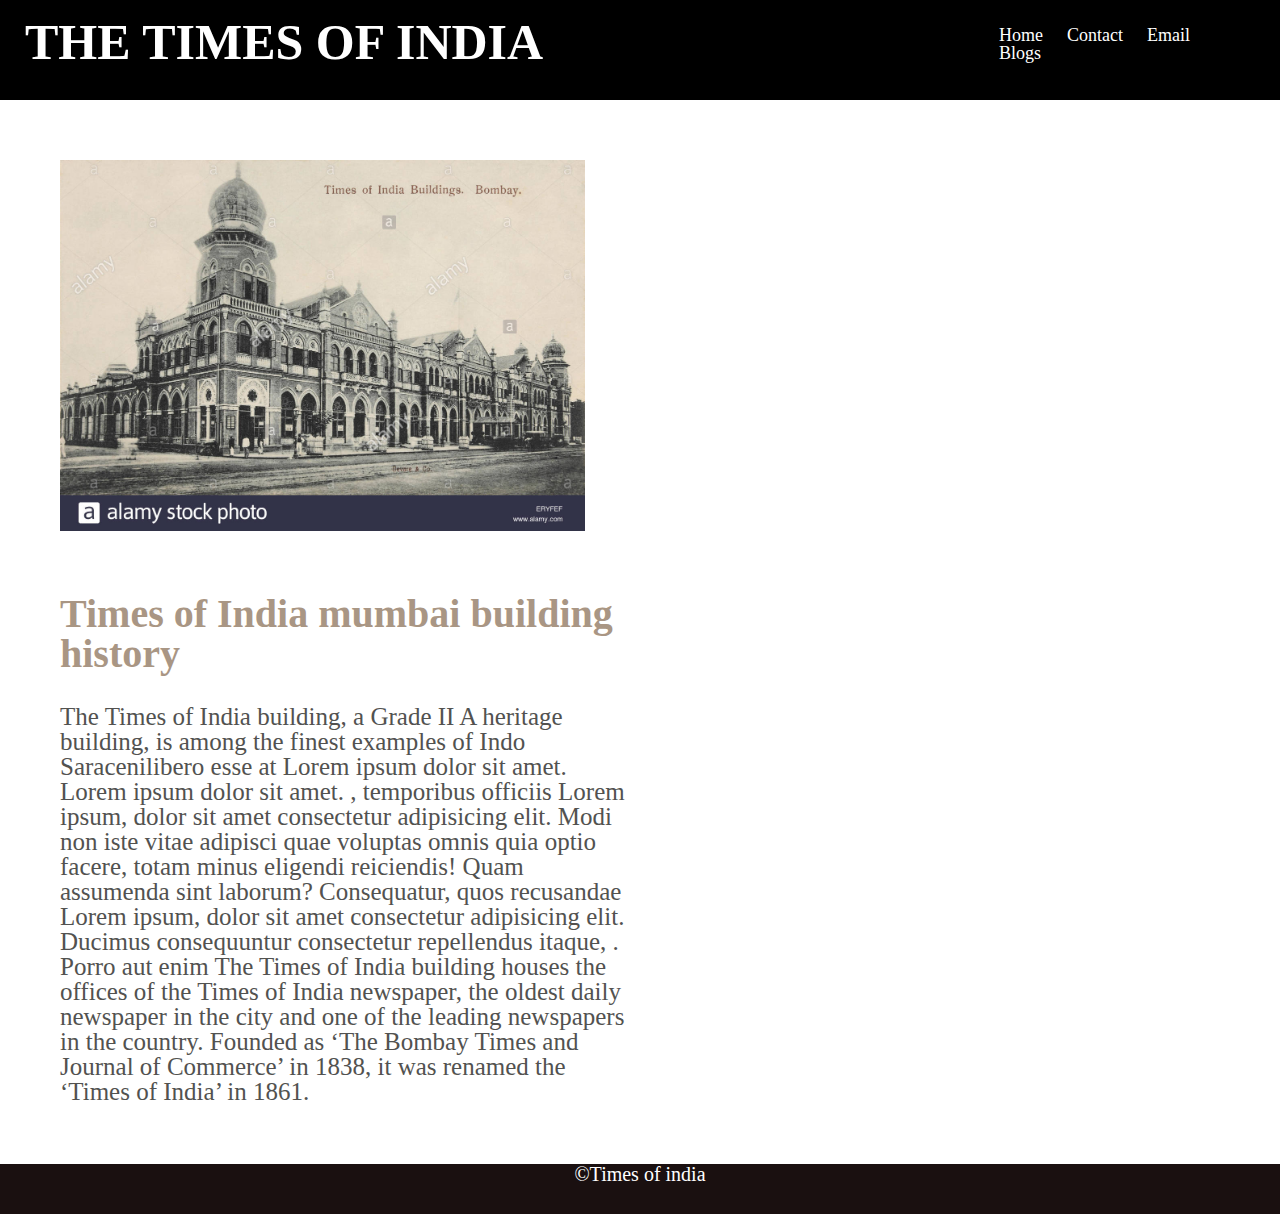
<file: block-BHaaax/index.html>
<!DOCTYPE html>
<html lang="en">
<head>
    <meta charset="UTF-8">
    <meta http-equiv="X-UA-Compatible" content="IE=edge">
    <meta name="viewport" content="width=device-width, initial-scale=1.0">
    <title>blog page exercise</title>
    <link rel="stylesheet" href="asset/stylesheet/style.css">
</head>
<body>
    <header>
     <h1>THE TIMES OF INDIA</h1>  
     <nav>
         <a href="">Home</a>
         <a href="">Contact</a>
         <a href="">Email</a>
         <a href="">Blogs</a>
     </nav>
    </header>
    <main>
        <section>
            <img src="asset/media/ERYFEF.jpg" alt="building">
            <div>
                <h2>Times of India mumbai building history</h2>
                <p>The Times of India building, a Grade II A heritage building, is among the finest examples of Indo Saracenilibero esse at Lorem ipsum dolor sit amet. Lorem ipsum dolor sit amet. , temporibus officiis Lorem ipsum, dolor sit amet consectetur adipisicing elit. Modi non iste vitae adipisci quae voluptas omnis quia optio facere, totam minus eligendi reiciendis! Quam assumenda sint laborum? Consequatur, quos recusandae Lorem ipsum, dolor sit amet consectetur adipisicing elit. Ducimus consequuntur consectetur repellendus itaque, . Porro aut enim 
                    The Times of India building houses the offices of the Times of India newspaper, the oldest daily newspaper in the city and one of the leading newspapers in the country.  Founded as ‘The Bombay Times and Journal of Commerce’ in 1838, it was renamed the ‘Times of India’ in 1861.
                    
                    </p>
            </div>
        </section>
        <footer>
            <a class="footer" href="https://timesofindia.indiatimes.com/">&copy;Times of india</a>
        </footer>
    </main>
</body>
</html>
</file>
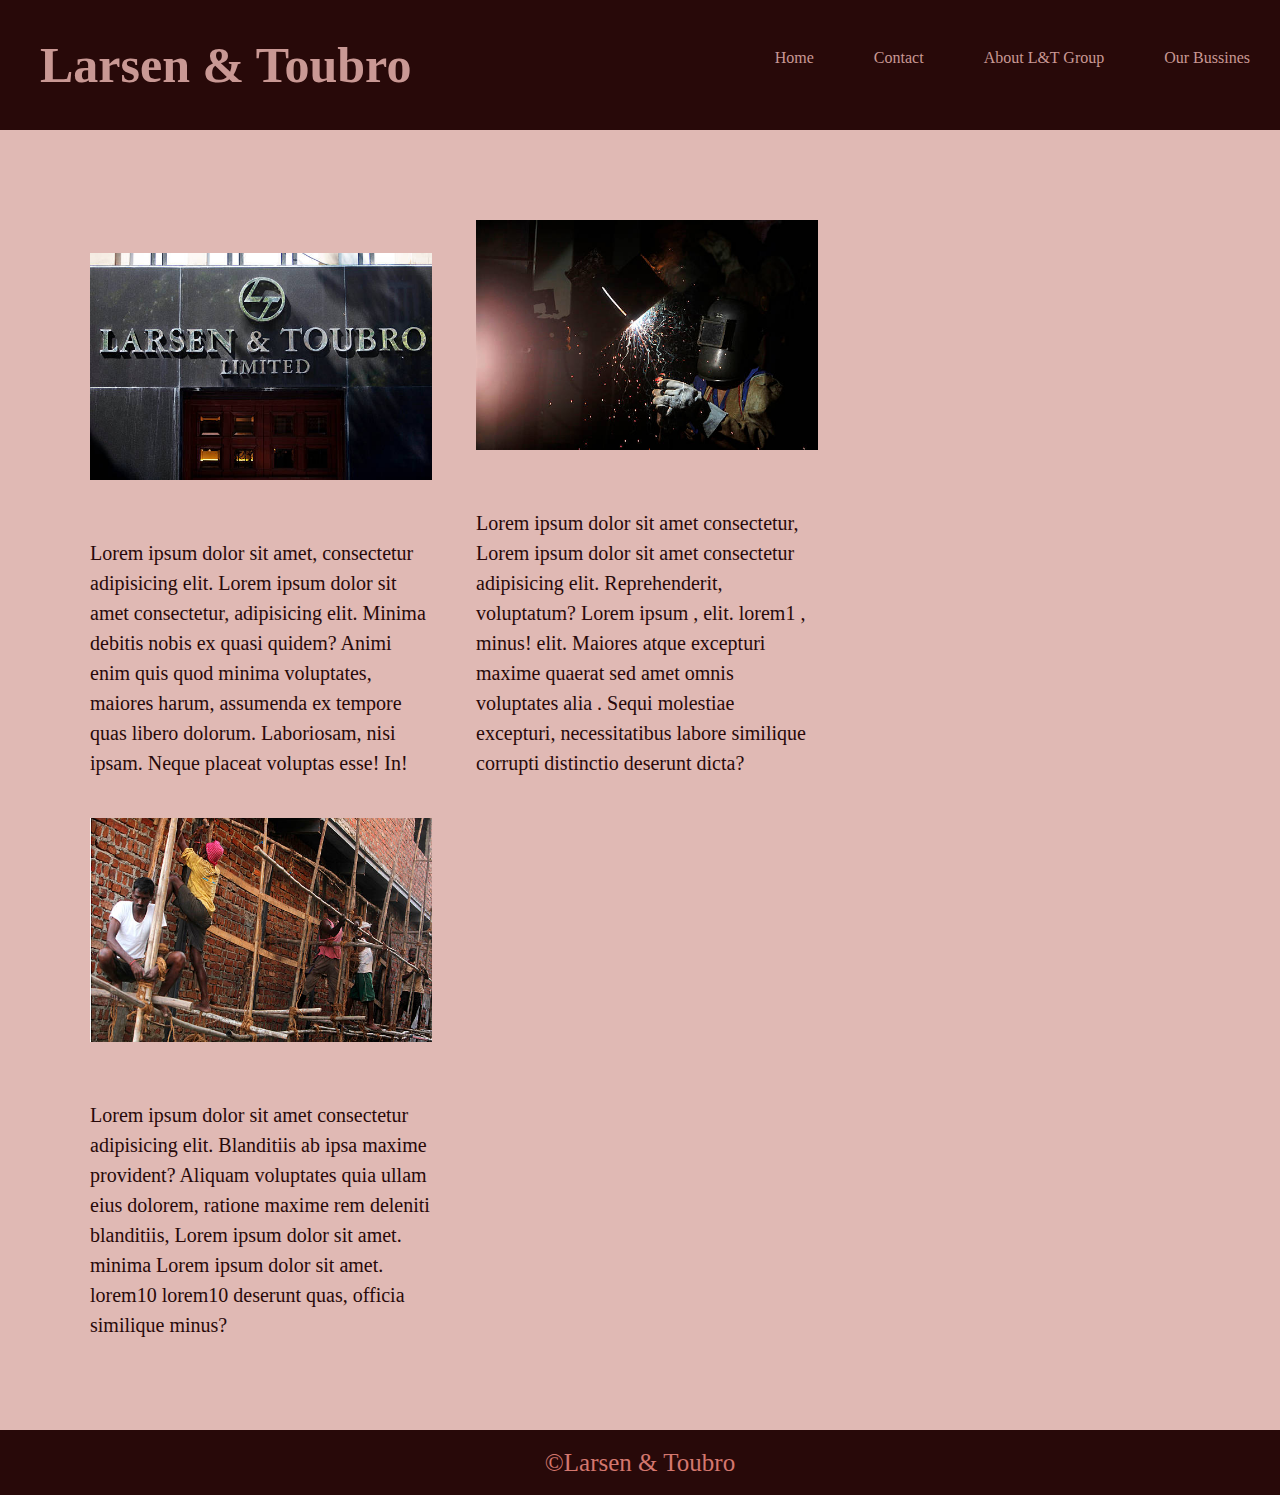
<file: block-BHaaba/index.html>
<!-- ### Exercise 2

1. Create a simple page having a header, main content, and a footer.

2. Inside the header keep the brand name to the left and all the navigation to the right.

3. Inside the main content crate three columns. In each column take one image and a paragraph below the image.
4. Using float is necessary. -->
<!DOCTYPE html>
<html lang="en">
<head>
    <meta charset="UTF-8">
    <meta http-equiv="X-UA-Compatible" content="IE=edge">
    <meta name="viewport" content="width=device-width, initial-scale=1.0">
    <title>Blog page 2</title>
    <link rel="stylesheet" href="asset/stylesheet/style.css">
</head>
<body>
    <header> <h1>Larsen & Toubro</h1>
        <nav>
            <a href="">Our Bussines</a>
            <a href=""> About L&T Group</a>
            <a href="">Contact</a>
            <a href="">Home</a>
        </nav></header>
   
    <section>
        <div>
            <img src="asset/media/turbo1.jpeg" alt="turbo1">
            <p>Lorem ipsum dolor sit amet, consectetur adipisicing elit. Lorem ipsum dolor sit amet consectetur, adipisicing elit. Minima debitis nobis ex quasi quidem? Animi enim quis quod minima voluptates, maiores harum, assumenda ex tempore quas libero dolorum. Laboriosam, nisi ipsam. Neque placeat voluptas esse! In!</p>
        </div>
        <div>
            <img src="asset/media/turbo2.jpeg" alt="turbo2">
            <p>Lorem ipsum dolor sit amet consectetur, Lorem ipsum dolor sit amet consectetur adipisicing elit. Reprehenderit, voluptatum? Lorem ipsum ,  elit. lorem1 , minus!  elit. Maiores atque excepturi maxime quaerat sed amet omnis voluptates alia . Sequi molestiae excepturi, necessitatibus labore similique corrupti distinctio deserunt dicta?</p>
        </div>
        <div>
            <img src="asset/media/turbo3.jpeg" alt="turbo3">
            <p>Lorem ipsum dolor sit amet consectetur adipisicing elit. Blanditiis ab ipsa maxime provident? Aliquam voluptates quia ullam eius dolorem, ratione maxime rem deleniti blanditiis, Lorem ipsum dolor sit amet. minima Lorem ipsum dolor sit amet. lorem10 lorem10 deserunt quas, officia similique minus?</p>
        </div>
    </section>
    <footer>
        &copy;Larsen & Toubro
    </footer>
</body>
</html>
</file>
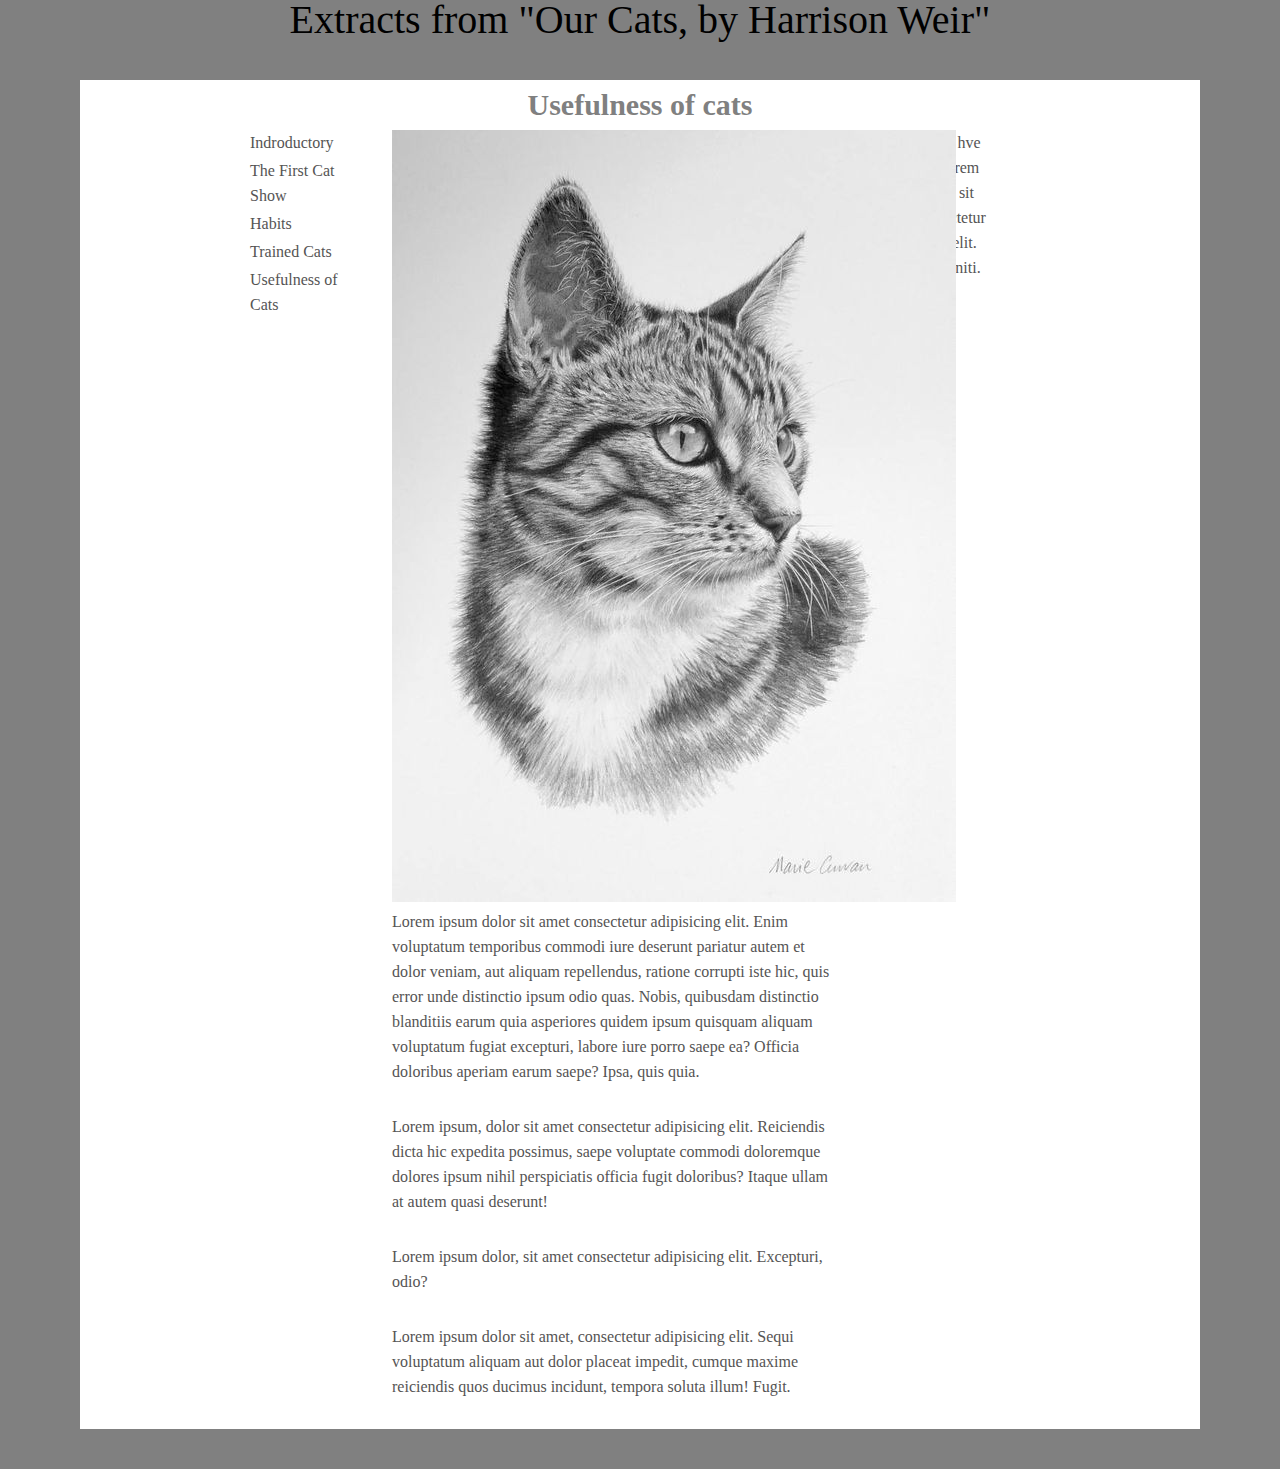
<file: block-BHaabd/index.html>
<!-- 
### Create a page according to the layout shown below

![Positioning Content Exercise 1](https://raw.githubusercontent.com/suraj122/AC-STYLE-images/master/positioning-content/ex-1.png)

- Using CSS resets is necessary.
- Use semantic tags and keep the nesting and indentation proper. -->
<!DOCTYPE html>
<html lang="en">
<head>
    <meta charset="UTF-8">
    <meta http-equiv="X-UA-Compatible" content="IE=edge">
    <meta name="viewport" content="width=device-width, initial-scale=1.0">
    <title>assignment1</title>
    <link rel="stylesheet" href="assets/stylesheet/style.css">
</head>
<body>
    <header>Extracts from "Our Cats, by Harrison Weir"</header>
    <main>
        <section>
            <h1>Usefulness of cats</h1>
            <div class="col1">
                <p>Indroductory</p>
                <p>The First Cat Show</p>
                <p>Habits</p>
                <p>Trained Cats</p>
                <p>Usefulness of Cats</p>
            </div>
            <div class="col2 container"><img src="assets/media/cat.jpeg" alt="cat">
           <p class="para">Lorem ipsum dolor sit amet consectetur adipisicing elit. Enim voluptatum temporibus commodi iure deserunt pariatur autem et dolor veniam, aut aliquam repellendus, ratione corrupti iste hic, quis error unde distinctio ipsum odio quas. Nobis, quibusdam distinctio blanditiis earum quia asperiores quidem ipsum quisquam aliquam voluptatum fugiat excepturi, labore iure porro saepe ea? Officia doloribus aperiam earum saepe? Ipsa, quis quia.</p>
            <p class="para">Lorem ipsum, dolor sit amet consectetur adipisicing elit. Reiciendis dicta hic expedita possimus, saepe voluptate commodi doloremque dolores ipsum nihil perspiciatis officia fugit doloribus? Itaque ullam at autem quasi deserunt!</p>
            <p class="para">Lorem ipsum dolor, sit amet consectetur adipisicing elit. Excepturi, odio?</p>
            <p class="para">Lorem ipsum dolor sit amet, consectetur adipisicing elit. Sequi voluptatum aliquam aut dolor placeat impedit, cumque maxime reiciendis quos ducimus incidunt, tempora soluta illum! Fugit.</p>
            </div>
            <div class="col3">Let any one hve a plugue Lorem ipsum dolor sit amet consectetur adipisicing elit. Earum, deleniti. regard them</div>
        </section>
    </main>
</body>
</html>
</file>
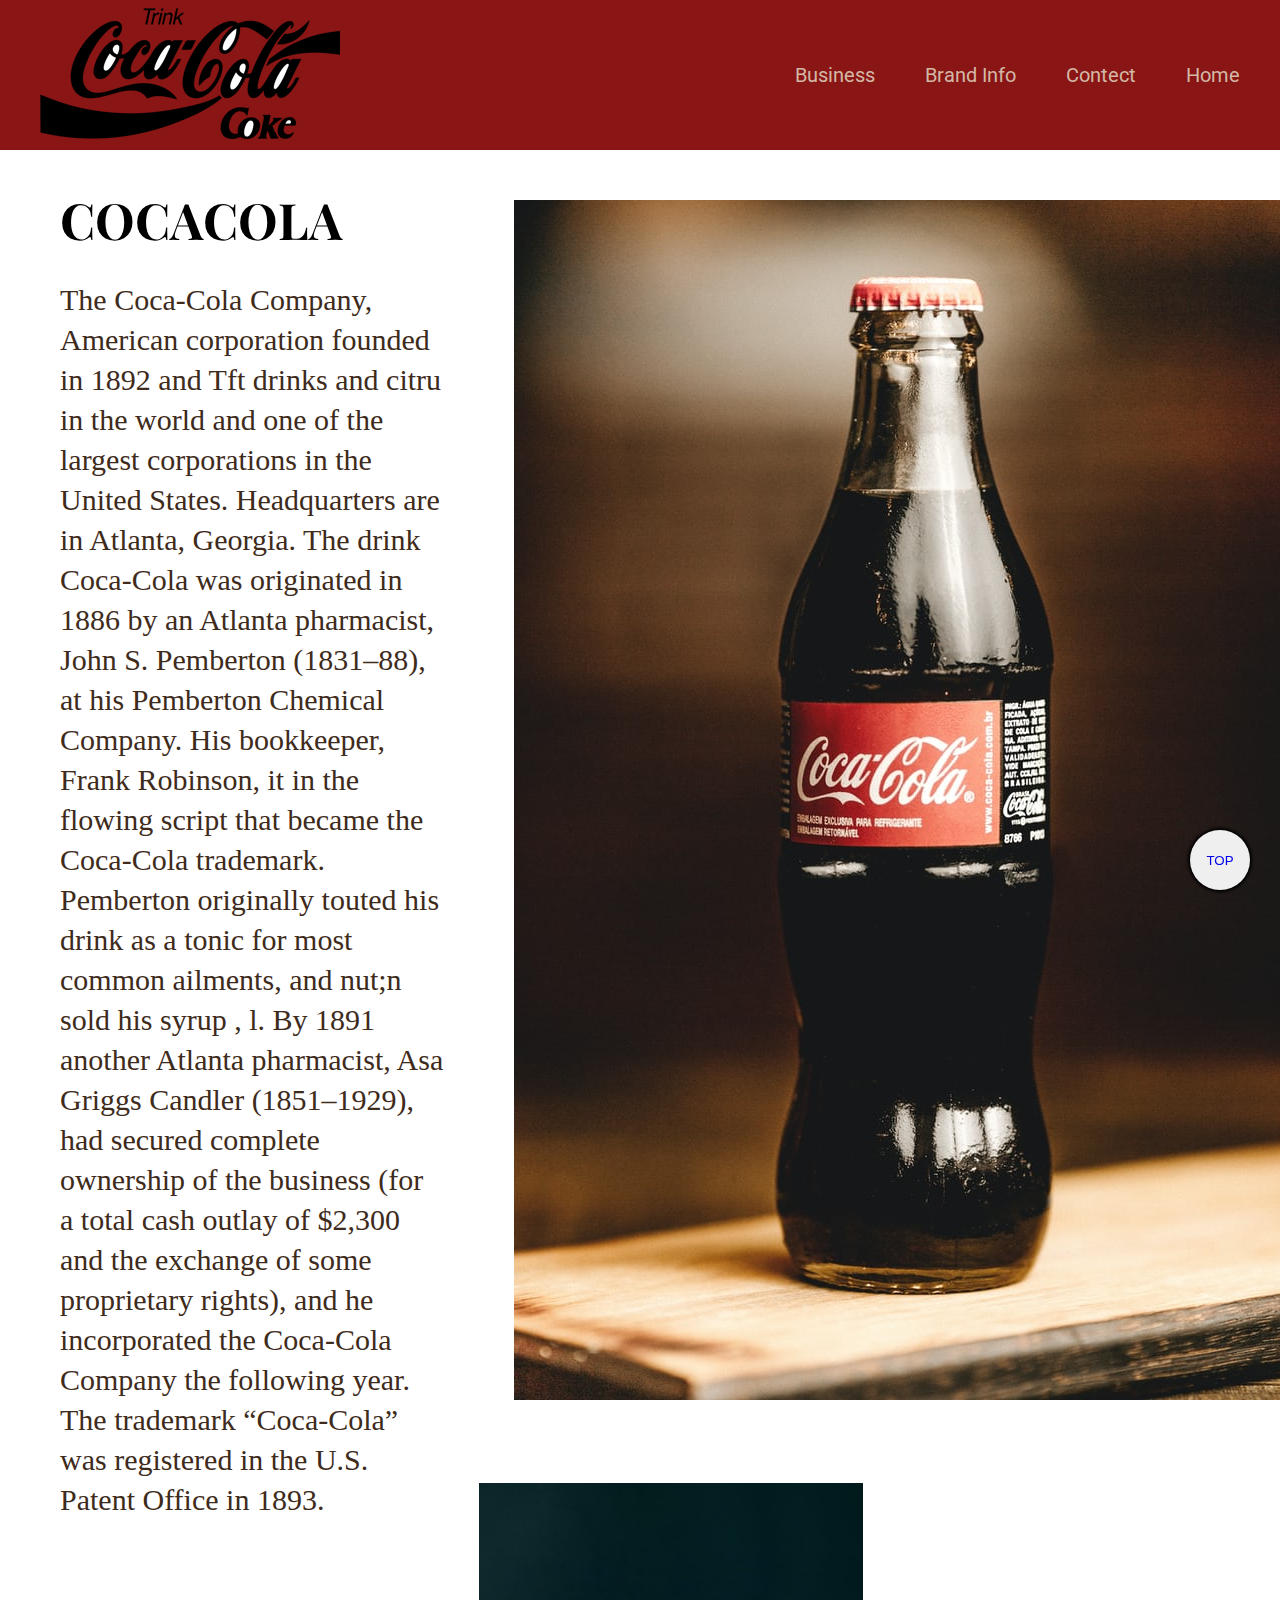
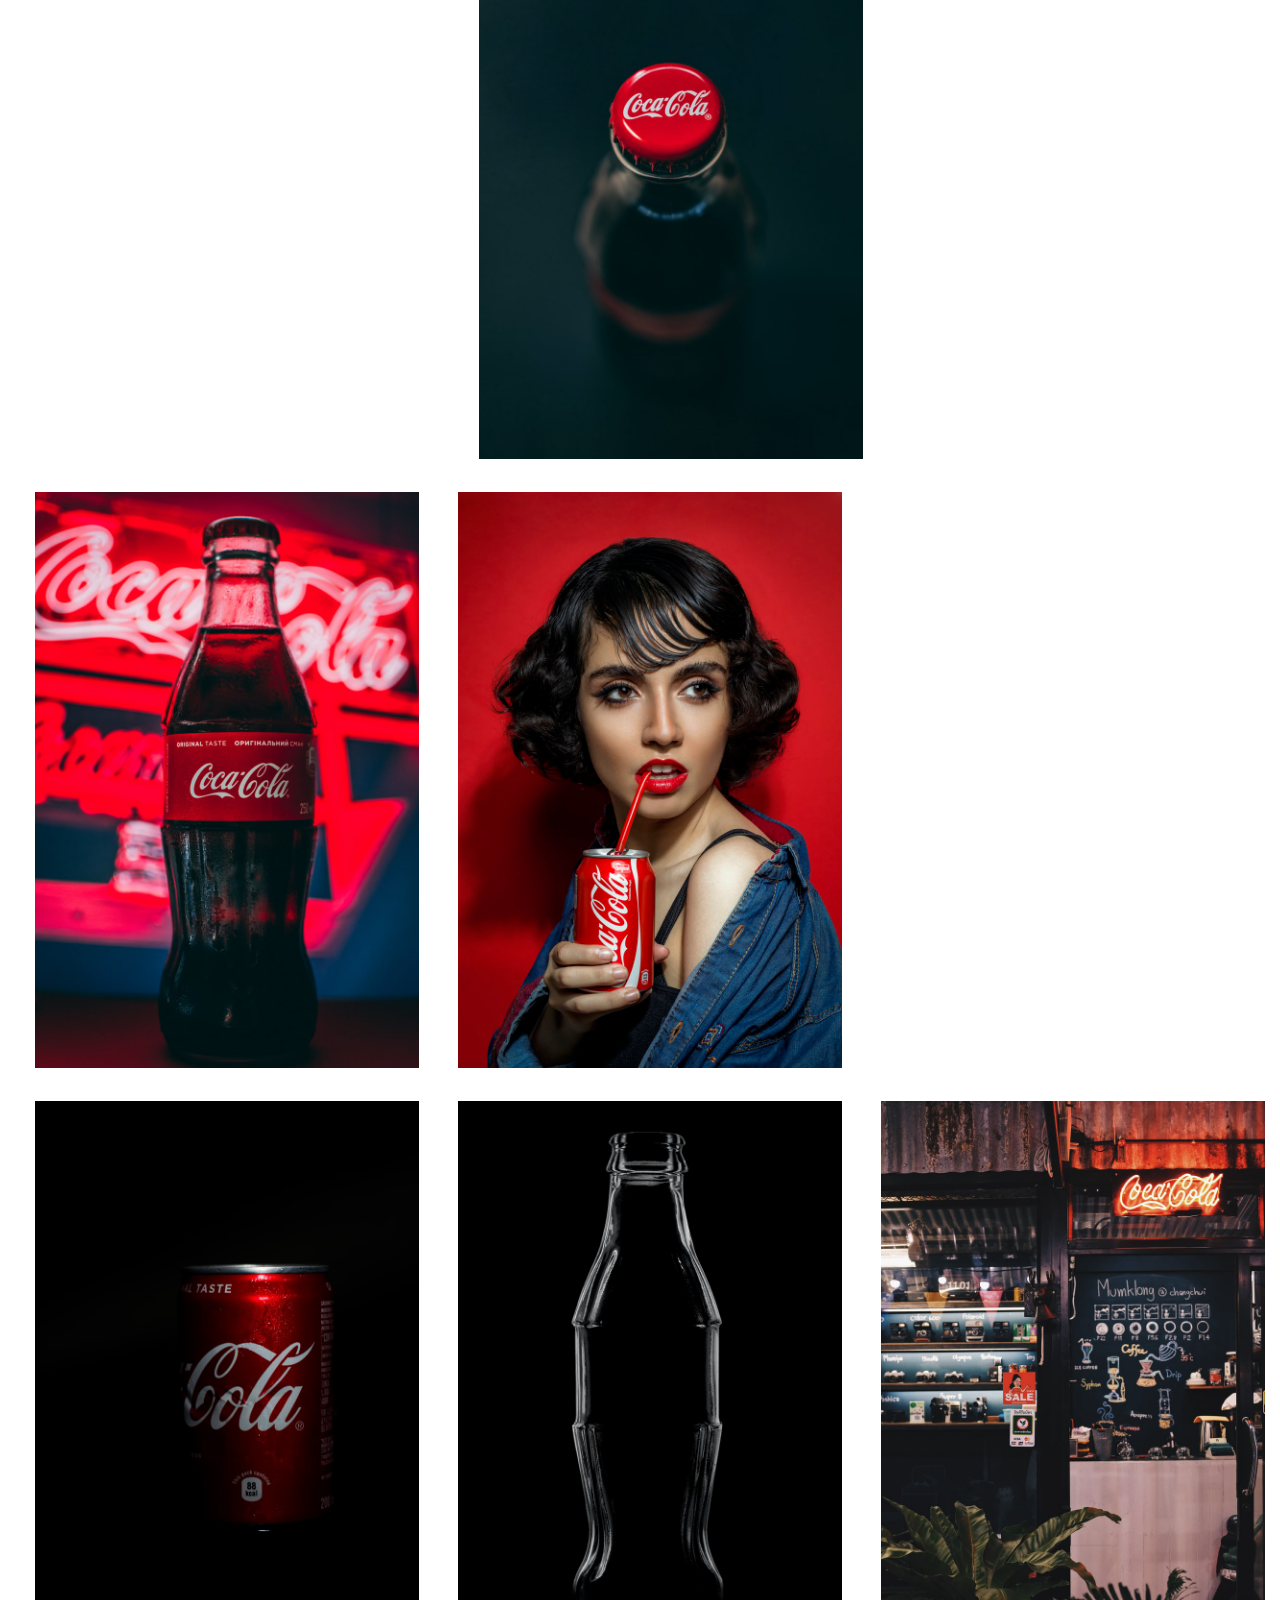
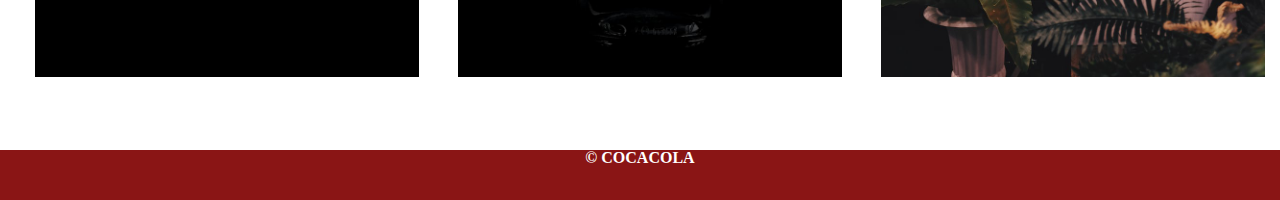
<file: block-BHaabg/index.html>
<!-- ### Exercise

1. Create a simple page having a header, main content, and a footer.

2. Inside the header keep the logo to the left and all the navigation to the right.

3. The header must be fixed at the top of the page.

4. Inside the main content take an article section having two columns. In the first column put a heading and some introductory text of the article and in the second column take an image.

5. After the article section, take a gallery section, in which there will be two rows and in both the row there will be three columns. Each column must have a different image.

6. After the gallery section footer will come.

7. Take a circular button at the right bottom corner of the page and keep its position fixed. The button should always take to the top of the page once clicked. -->
<!DOCTYPE html>
<html lang="en">
<head>
    <meta charset="UTF-8">
    <meta http-equiv="X-UA-Compatible" content="IE=edge">
    <meta name="viewport" content="width=device-width, initial-scale=1.0">
    <title>assignment2</title>
    <link rel="stylesheet" href="assets/stylesheet/style.css">
    <link rel="preconnect" href="https://fonts.googleapis.com">
<link rel="preconnect" href="https://fonts.gstatic.com" crossorigin>
<link href="https://fonts.googleapis.com/css2?family=Oswald:wght@300;400;500;700&family=Playfair+Display&family=Roboto:wght@700&display=swap" rel="stylesheet">
</head>
<body id="top">
    <header class="header">
       <div class="container clearfix">
        <a class="brand" href="">
            <img src="assets/media/coca.png" alt="brand logo">
        </a>
        <nav>
            <a href="">Home</a>
            <a href="">Contect</a>
            <a href="">Brand Info</a>
            <a href="">Business</a>
        </nav>
       </div>
    </header>
    <main>
        <section class="article">
            <div class="col1">
                <h1>COCACOLA</h1>
                <p>The Coca-Cola Company, American corporation founded in 1892 and Tft drinks and citru in the world and one of the largest corporations in the United States. Headquarters are in Atlanta, Georgia.

                    The drink Coca-Cola was originated in 1886 by an Atlanta pharmacist, John S. Pemberton (1831–88), at his Pemberton Chemical Company. His bookkeeper, Frank Robinson,  it in the flowing script that became the Coca-Cola trademark. Pemberton originally touted his drink as a tonic for most common ailments, and  nut;n sold his syrup , l. By 1891 another Atlanta pharmacist, Asa Griggs Candler (1851–1929), had secured complete ownership of the business (for a total cash outlay of $2,300 and the exchange of some proprietary rights), and he incorporated the Coca-Cola Company the following year. The trademark “Coca-Cola” was registered in the U.S. Patent Office in 1893.</p>
            </div>
            <div class="col2"><img src="assets/media/coca1.jpeg" alt="cocacola"></div>
        </section>
        <section class="gallery">
            <div class="row-01">
                <div class="row-1"><img class="img" src="assets/media/cocar1.jpeg" alt=""></div>
                <div class="row-1"><img class="img" src="assets/media/cocar2.jpeg" alt=""></div>
                <div class="row-1"><img class="img" src="assets/media/cocar3.jpeg" alt=""></div>
            </div>
            <div class="row">
                <div class="row-1"><img class="img" src="assets/media/cocar4.jpeg" alt=""></div>
                <div class="row-1"><img class="img" src="assets/media/cocar5.jpeg" alt=""></div>
                <div class="row-1"><img class="img" src="assets/media/cocar6.jpeg" alt=""></div>
            </div>
        </section>
    </main>
    <footer>
        <h2>&copy; COCACOLA</h2>
        <button>
            <a href="#Top">TOP</a>
        </button>
    </footer>
   
     
</body> 
</html>
</file>
<file: block-BHaaax/asset/stylesheet/style.css>
/* http://meyerweb.com/eric/tools/css/reset/ */
/* v1.0 | 20080212 */

html, body, div, span, applet, object, iframe,
h1, h2, h3, h4, h5, h6, p, blockquote, pre,
a, abbr, acronym, address, big, cite, code,
del, dfn, em, font, img, ins, kbd, q, s, samp,
small, strike, strong, sub, sup, tt, var,
b, u, i, center,
dl, dt, dd, ol, ul, li,
fieldset, form, label, legend,
table, caption, tbody, tfoot, thead, tr, th, td {
	margin: 0;
	padding: 0;
	border: 0;
	outline: 0;
	font-size: 100%;
	vertical-align: baseline;
	background: transparent;
}
body {
	line-height: 1;
}
ol, ul {
	list-style: none;
}
blockquote, q {
	quotes: none;
}
blockquote:before, blockquote:after,
q:before, q:after {
	content: '';
	content: none;
}

/* remember to define focus styles! */
:focus {
	outline: 0;
}

/* remember to highlight inserts somehow! */
ins {
	text-decoration: none;
}
del {
	text-decoration: line-through;
}

/* tables still need 'cellspacing="0"' in the markup */
table {
	border-collapse: collapse;
	border-spacing: 0;
}
/* custom */
header{
    background-color: black;
    height: 100px;
    
}
h1{display: inline-block;
    color: white;
    font-size: 50px;
    width: 75%;
    font-size: 0 auto;
    margin: 17px 0;
  padding-left: 25px;
    
}
h2{
    font-size: 40px;
    margin-bottom: 30px;
    color: rgb(169,150,132);
}
p{
    font-size: 25px;
    color: rgb(82,82,80);
    
}
nav{
    display: inline-block;
   width: 20%;
   font-size: 0 auto;
}
a{ font-size: 18px;
    color: white;
    text-decoration: none;
    margin: 0 10px;
    
}
img{display: inline-block;
    width: 43%;
    margin: 30px;
    font-size: 0 auto;

}
div{
display: inline-block;
width: 47%;
margin: 30px;
font-size: 0 auto;

}
section{
    margin: 30px;
}
footer{
    background-color: rgb(26,16,16);
    text-align: center;
    height: 50px;
}
.footer{
    font-size: 20px;

}
</file>
<file: block-BHaaba/asset/stylesheet/style.css>
/* http://meyerweb.com/eric/tools/css/reset/ */
/* v1.0 | 20080212 */

html, body, div, span, applet, object, iframe,
h1, h2, h3, h4, h5, h6, p, blockquote, pre,
a, abbr, acronym, address, big, cite, code,
del, dfn, em, font, img, ins, kbd, q, s, samp,
small, strike, strong, sub, sup, tt, var,
b, u, i, center,
dl, dt, dd, ol, ul, li,
fieldset, form, label, legend,
table, caption, tbody, tfoot, thead, tr, th, td {
	margin: 0;
	padding: 0;
	border: 0;
	outline: 0;
	font-size: 100%;
	vertical-align: baseline;
	background: transparent;
}
body {
	line-height: 1;
}
ol, ul {
	list-style: none;
}
blockquote, q {
	quotes: none;
}
blockquote:before, blockquote:after,
q:before, q:after {
	content: '';
	content: none;
}

/* remember to define focus styles! */
:focus {
	outline: 0;
}

/* remember to highlight inserts somehow! */
ins {
	text-decoration: none;
}
del {
	text-decoration: line-through;
}

/* tables still need 'cellspacing="0"' in the markup */
table {
	border-collapse: collapse;
	border-spacing: 0;
}
/* custom */
body{
    background-color: rgb(224, 185, 180);
}
header{
    background-color: rgb(40,9,9);
    color: rgb(201,152,148);

}
h1{ display: inline-block;
    font-size: 50px;
    width: 30%;
    margin: 40px;
}
nav{
    display: inline-block;
    float: right;
    margin-top: 20px;
}
a{
    color: rgb(201,152,148);
    text-decoration: none;
    float: right;
    margin: 30px;
}
footer{
    background-color: rgb(40,9,9);
    color: rgb(212, 119, 110);
    text-align: center;
    padding: 20px 0;
    font-size: 25px;
}
div{
    display: inline-block;
    margin: 20px;
    width: 30%;
    font-size: 20px;
    line-height: 30px;
    color: rgb(40,9,9);
}
img{
    width: 100%;
    margin-bottom: 50px;
}
section{
    margin: 70px;
}
</file>
<file: block-BHaabd/assets/stylesheet/style.css>
/* http://meyerweb.com/eric/tools/css/reset/ */
/* v1.0 | 20080212 */

html, body, div, span, applet, object, iframe,
h1, h2, h3, h4, h5, h6, p, blockquote, pre,
a, abbr, acronym, address, big, cite, code,
del, dfn, em, font, img, ins, kbd, q, s, samp,
small, strike, strong, sub, sup, tt, var,
b, u, i, center,
dl, dt, dd, ol, ul, li,
fieldset, form, label, legend,
table, caption, tbody, tfoot, thead, tr, th, td {
	margin: 0;
	padding: 0;
	border: 0;
	outline: 0;
	font-size: 100%;
	vertical-align: baseline;
	background: transparent;
}
body {
	line-height: 1;
}
ol, ul {
	list-style: none;
}
blockquote, q {
	quotes: none;
}
blockquote:before, blockquote:after,
q:before, q:after {
	content: '';
	content: none;
}

/* remember to define focus styles! */
:focus {
	outline: 0;
}

/* remember to highlight inserts somehow! */
ins {
	text-decoration: none;
}
del {
	text-decoration: line-through;
}

/* tables still need 'cellspacing="0"' in the markup */
table {
	border-collapse: collapse;
	border-spacing: 0;
}
/* custom */
body{
    background-color: gray;
    color: rgb(85, 84, 84);
}
header{
    font-size: 40px;
    text-align: center;
    color: black;
}
h1{
    text-align: center;
    font-size: 30px;
    margin: 10px 0;
    color: grey;
}
p{
    margin-bottom: 3px;
}
.para{
    margin-bottom: 30px;
}
section{
    display: inline-block;
    margin: 40px 80px;
    float: none;
    background-color: white;

}
a{
    display: inline;
}
div{
    display: inline-block;
    line-height: 25px;
    
}

.col1{
width: 10%;
float: left;
margin-left: 170px
}
.col2{
    width: 40%;
    float: none;
}
.col3{
    width: 10%;
    float: right;
    margin-right: 210px;
    
}
.container{
    max-width: 992px;
    margin: 0 auto;
    padding: 0 30px;
}
</file>
<file: block-BHaabg/assets/stylesheet/style.css>
/* http://meyerweb.com/eric/tools/css/reset/ */
/* v1.0 | 20080212 */

html, body, div, span, applet, object, iframe,
h1, h2, h3, h4, h5, h6, p, blockquote, pre,
a, abbr, acronym, address, big, cite, code,
del, dfn, em, font, img, ins, kbd, q, s, samp,
small, strike, strong, sub, sup, tt, var,
b, u, i, center,
dl, dt, dd, ol, ul, li,
fieldset, form, label, legend,
table, caption, tbody, tfoot, thead, tr, th, td {
	margin: 0;
	padding: 0;
	border: 0;
	outline: 0;
	font-size: 100%;
	vertical-align: baseline;
	background: transparent;
}
body {
	line-height: 1;
}
ol, ul {
	list-style: none;
}
blockquote, q {
	quotes: none;
}
blockquote:before, blockquote:after,
q:before, q:after {
	content: '';
	content: none;
}

/* remember to define focus styles! */
:focus {
	outline: 0;
}

/* remember to highlight inserts somehow! */
ins {
	text-decoration: none;
}
del {
	text-decoration: line-through;
}

/* tables still need 'cellspacing="0"' in the markup */
table {
	border-collapse: collapse;
	border-spacing: 0;
}
/* custom */
.header{
    background-color: rgb(138, 21, 21);
    height: 150px;
    line-height: 150px;
    width: 100%;
    position: fixed; 
   
}
.container{
    max-width: 1200px;
  margin: 0 auto;
  padding: 0 32px;
  
}
/* clearfix */

.clearfix::before, .clearfix::after{
    content: "";
    display: table;
}
.clearfix::after{
    clear: both;
}
.brand{
    float: left;
    padding: 8px 0;
}
nav a{
    float: right;
    color: rgb(210,184,165);
    margin-left: 50px;
    font-size: 20px;
    text-decoration: none;
   
    
font-family: 'Roboto', sans-serif;
}

.col1{
    display: inline-block;
    width: 30%;
    font-size: 30px;
    color: rgb(62,43,27);
    float: left;
    margin-top: 200px;
    margin-left: 60px;
    line-height: 40px;
    
}
h1{
    font-size: 50px;
    color: black;
    margin-bottom: 40px;
    font-family: 'Playfair Display', serif;
}
.col2{
    display: inline-block;
    width: 30%;
    margin-top: 200px;
    margin-left: 70px;
}
.img{
    width: 100%;
}

.row-1{
    display: inline-block;
    width: 30%;
  margin-left: 35px;
  margin-top: 30px;
}
.row-01{
    margin-top: 50px;
}
footer{
    background-color: rgb(138, 21, 21);
    height: 50px;
    margin-top: 70px;  
}
h2{
    padding-top: 15x;
    color: white;
    text-align: center;
}
button{ position: fixed;
   bottom: 10px;
   right: 30px;
width: 60px;
height: 60px;
border-radius: 50%;
border: none;
box-shadow: 0 0 3px 2px black;
}
a{
    text-decoration: none;
}
</file>
